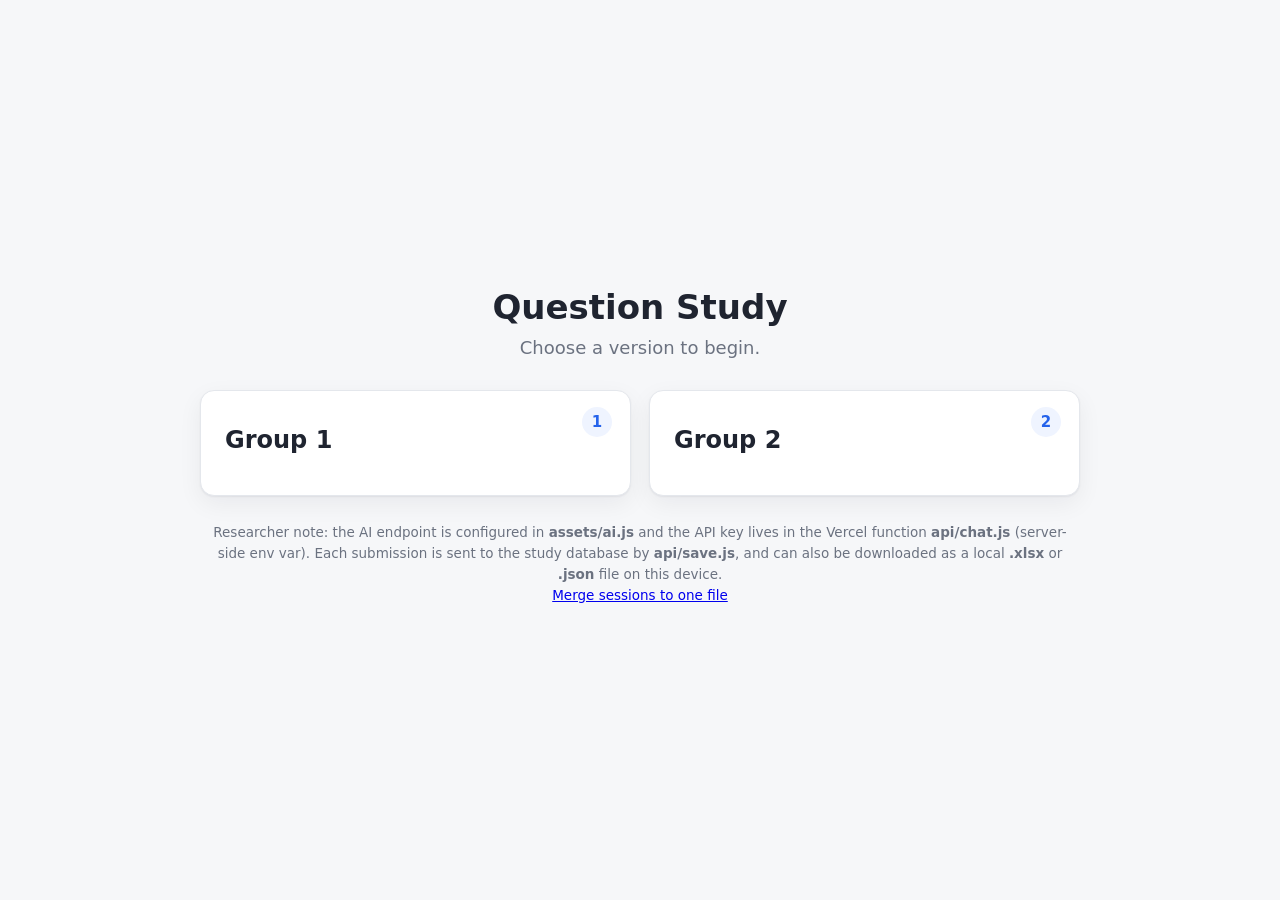
<file: index.html>
<!DOCTYPE html>
<html lang="en">
<head>
<meta charset="utf-8">
<meta name="viewport" content="width=device-width, initial-scale=1">
<title>Question Study</title>
<link rel="stylesheet" href="assets/styles.css">
</head>
<body class="page-home">

<main class="home-wrap">
  <h1 class="home-title">Question Study</h1>
  <p class="home-sub">Choose a version to begin.</p>

  <div class="choice-grid">
    <a class="choice-card" href="noai.html">
      <span class="choice-tag">1</span>
      <h2>Group 1</h2>
      <p></p>
    </a>

    <a class="choice-card" href="withai.html">
      <span class="choice-tag">2</span>
      <h2>Group 2</h2>
      <p></p>
    </a>
  </div>

  <p class="home-note">
    Researcher note: the AI endpoint is configured in <b>assets/ai.js</b> and the API key lives in the
    Vercel function <b>api/chat.js</b> (server-side env var). Each submission is sent to the study
    database by <b>api/save.js</b>, and can also be downloaded as a local <b>.xlsx</b> or <b>.json</b>
    file on this device. <br><a href="tools/merge-sessions.html">Merge sessions to one file</a>
  </p>
</main>

</body>
</html>
</file>
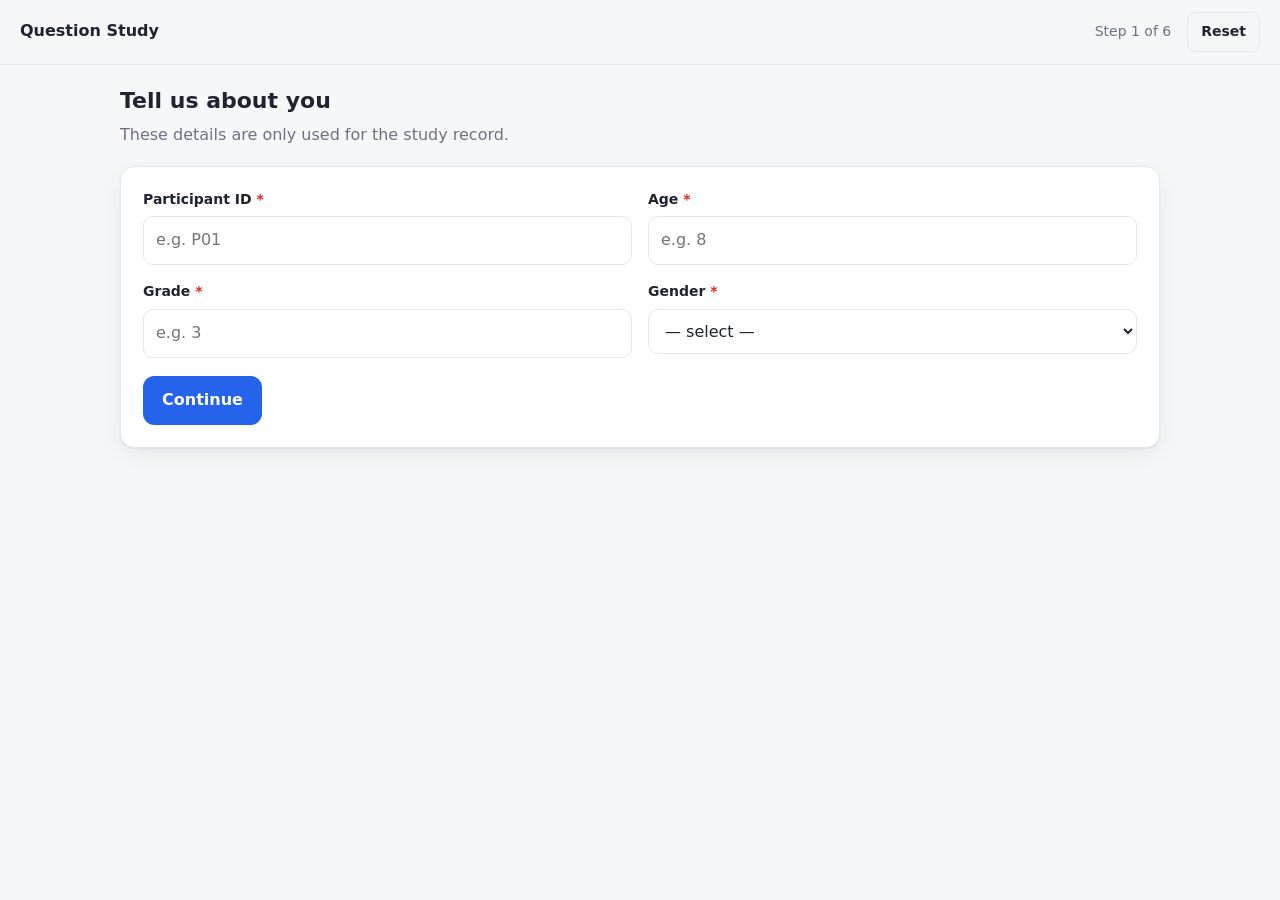
<file: noai.html>
<!DOCTYPE html>
<html lang="en">
<head>
<meta charset="utf-8">
<meta name="viewport" content="width=device-width, initial-scale=1">
<title>WOAI - Question Study</title>
<link rel="stylesheet" href="assets/styles.css">
</head>
<body class="page-study page-noai">

<header class="topbar">
  <a class="brand" href="#">Question Study</a>
  <span class="spacer"></span>
  <span class="counter" id="counter"></span>
  <span class="progress" id="progress">Step 1 of 6</span>
  <button type="button" class="btn btn-ghost btn-sm" id="btn-reset" title="Researcher: clear all entries">Reset</button>
</header>

<main class="wrap">

  <section class="step is-active" data-step="demographics">
    <h2 class="step-title">Tell us about you</h2>
    <p class="step-hint">These details are only used for the study record.</p>
    <div class="card">
      <div id="demographics"></div>
      <div style="margin-top:18px">
        <button type="button" class="btn btn-primary" id="btn-next">Continue</button>
      </div>
    </div>
  </section>

  <section class="step" data-step="survey">
    <h2 class="step-title">A few questions about you</h2>
    <p class="step-hint">There are no right or wrong answers — just pick what fits you best.</p>
    <div class="card">
      <div id="survey"></div>
      <div style="margin-top:18px; display:flex; gap:12px; flex-wrap:wrap">
        <button type="button" class="btn btn-ghost" id="btn-survey-back">← Back</button>
        <button type="button" class="btn btn-primary" id="btn-survey-next">Continue</button>
      </div>
    </div>
  </section>

  <section class="step" data-step="questions">
    <div class="game-intro">
      <h2 class="game-title">Our game Part 1</h2>
      <p>In this game, you’ll answer some questions. Some are easy and some are very tricky, even for grown-ups!</p>
      <p>Here’s how points work:</p>
      <ul class="game-rules">
        <li>✅ +1 point if your answer is right</li>
        <li>➖ 0 points (your score stays the same) if you don’t know the answer, please write “I don’t know”</li>
        <li>❌ −1 point if your answer is wrong</li>
      </ul>
      <p></p>
      <p class="game-start">Let’s begin!</p>
    </div>
    <div id="questions"></div>
    <div style="margin:16px 0 6px; display:flex; gap:12px; align-items:center; flex-wrap:wrap">
      <button type="button" class="btn btn-primary" id="btn-questions-next">Continue</button>
      <button type="button" class="btn btn-ghost btn-sm" id="btn-back">← Back</button>
    </div>
  </section>

  <section class="step" data-step="posttask">
    <h2 class="step-title">Well done, you’ve finished Part 1!</h2>
    <p class="step-hint">A few questions about Part 1. There are no right or wrong answers.</p>
    <div class="card">
      <div id="posttask"></div>
      <div style="margin-top:18px; display:flex; gap:12px; flex-wrap:wrap">
        <button type="button" class="btn btn-ghost" id="btn-posttask-back">← Back</button>
        <button type="button" class="btn btn-primary" id="btn-posttask-next">Continue</button>
      </div>
    </div>
  </section>

  <section class="step" data-step="part2">
    <div class="game-intro">
      <h2 class="game-title">Our game Part 2</h2>
      <p>In this game, you’ll answer some questions. Some are easy and some are very tricky, even for grown-ups!</p>
      <p>Here’s how points work:</p>
      <ul class="game-rules">
        <li>✅ +1 point if your answer is right</li>
        <li>➖ 0 points (your score stays the same) if you don’t know the answer, please write “I don’t know”</li>
        <li>❌ −1 point if your answer is wrong</li>
      </ul>
      <p>Now it’s time for Part 2.</p>
    </div>
    <div id="part2"></div>
    <div style="margin:16px 0 6px; display:flex; gap:12px; align-items:center; flex-wrap:wrap">
      <button type="button" class="btn btn-primary" id="btn-part2-next">Continue</button>
      <button type="button" class="btn btn-ghost btn-sm" id="btn-part2-back">← Back</button>
    </div>
  </section>

  <section class="step" data-step="posttask2">
    <h2 class="step-title">Well done! Let’s see how you felt!</h2>
    <p class="step-hint">A few last questions about the game. There are no right or wrong answers.</p>
    <div class="card">
      <div id="posttask2"></div>
      <div style="margin-top:18px; display:flex; gap:12px; flex-wrap:wrap">
        <button type="button" class="btn btn-ghost" id="btn-posttask2-back">← Back</button>
        <button type="button" class="btn btn-primary" id="btn-submit">Finish &amp; submit</button>
      </div>
    </div>
  </section>

</main>

<script src="https://cdn.sheetjs.com/xlsx-0.20.3/package/dist/xlsx.full.min.js"></script>
<script src="assets/app.js"></script>
<script src="assets/noai.js"></script>
</body>
</html>
</file>
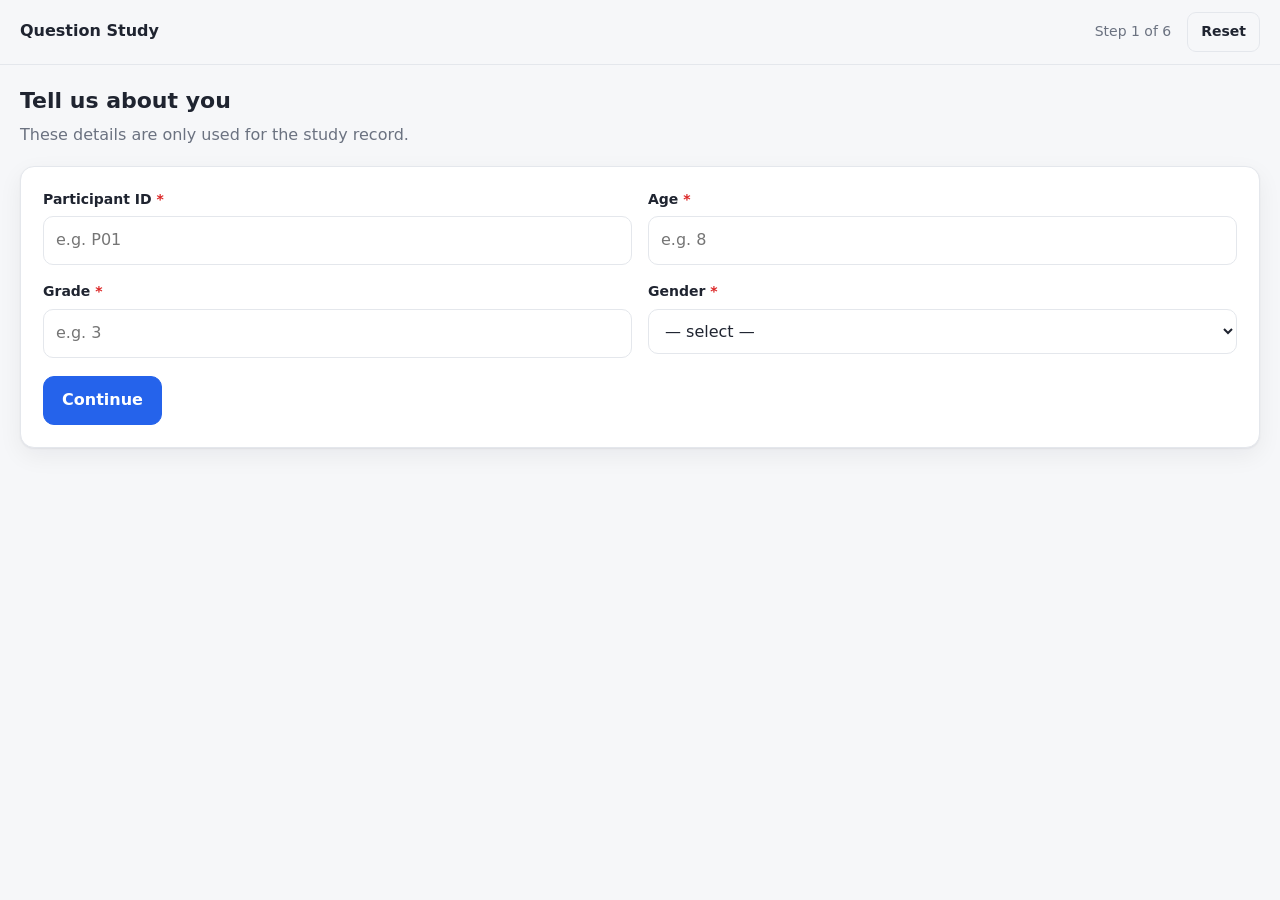
<file: withai.html>
<!DOCTYPE html>
<html lang="en">
<head>
<meta charset="utf-8">
<meta name="viewport" content="width=device-width, initial-scale=1">
<title>WAI - Question Study</title>
<link rel="stylesheet" href="assets/styles.css">
</head>
<body class="page-study">

<header class="topbar">
  <a class="brand" href="#">Question Study</a>
  <span class="spacer"></span>
  <span class="progress" id="progress">Step 1 of 6</span>
  <button type="button" class="btn btn-ghost btn-sm" id="btn-reset" title="Researcher: clear all entries">Reset</button>
</header>

<main class="wrap wrap-wide">

  <section class="step is-active" data-step="demographics">
    <h2 class="step-title">Tell us about you</h2>
    <p class="step-hint">These details are only used for the study record.</p>
    <div class="card">
      <div id="demographics"></div>
      <div style="margin-top:18px">
        <button type="button" class="btn btn-primary" id="btn-next">Continue</button>
      </div>
    </div>
  </section>

  <section class="step" data-step="survey">
    <h2 class="step-title">A few questions about you</h2>
    <p class="step-hint">There are no right or wrong answers — just pick what fits you best.</p>
    <div class="card">
      <div id="survey"></div>
      <div style="margin-top:18px; display:flex; gap:12px; flex-wrap:wrap">
        <button type="button" class="btn btn-ghost" id="btn-survey-back">← Back</button>
        <button type="button" class="btn btn-primary" id="btn-survey-next">Continue</button>
      </div>
    </div>
  </section>

  <section class="step" data-step="questions">

    <div class="game-intro">
      <h2 class="game-title">Our game</h2>
      <p>In this game, you’ll answer some questions. Some are easy and some are very tricky, even for grown-ups!</p>
      <p>On each question, you can ask an AI helper for its answer by pressing the “Ask AI” button. It’s up to you whether you want to ask.</p>
      <p>Here’s how points work:</p>
      <ul class="game-rules">
        <li>✅ +1 point if your answer is right</li>
        <li>➖ 0 points (your score stays the same) if you don’t know the answer, please write “I don’t know”</li>
        <li>❌ −1 point if your answer is wrong</li>
      </ul>
      <p></p>
      <p class="game-start">Let’s begin!</p>
    </div>

    <div class="study-grid">

      <div class="study-col study-col-questions">
        <div id="questions"></div>
        <div style="margin:16px 0 6px; display:flex; gap:12px; align-items:center; flex-wrap:wrap">
          <button type="button" class="btn btn-primary" id="btn-questions-next">Continue</button>
          <button type="button" class="btn btn-ghost btn-sm" id="btn-back">← Back</button>
        </div>
      </div>

      <div class="study-col study-col-chat">
        <div class="chat-card">
          <div class="chat-head">
            <div>
              <div class="title">AI Helper</div>
              <div class="status" id="chat-status">Not connected</div>
            </div>
          </div>

          <div class="chat-log" id="chat-log"></div>

          <div class="chat-input-row">
            <textarea id="chat-text" rows="1" placeholder="Ask the AI helper…"></textarea>
            <button type="button" class="btn btn-primary" id="btn-send">Send</button>
          </div>
        </div>
      </div>

    </div>
  </section>

  <section class="step" data-step="posttask">
    <h2 class="step-title">Well done, you’ve finished Part 1!</h2>
    <p class="step-hint">A few questions about Part 1. There are no right or wrong answers.</p>
    <div class="card">
      <div id="posttask"></div>
      <div style="margin-top:18px; display:flex; gap:12px; flex-wrap:wrap">
        <button type="button" class="btn btn-ghost" id="btn-posttask-back">← Back</button>
        <button type="button" class="btn btn-primary" id="btn-posttask-next">Continue</button>
      </div>
    </div>
  </section>

  <section class="step" data-step="part2">

    <div class="game-intro">
      <h2 class="game-title">Our game Part 2</h2>
      <p>In this game, you’ll answer some questions. Some are easy and some are very tricky, even for grown-ups!</p>
      <p>Here’s how points work:</p>
      <ul class="game-rules">
        <li>✅ +1 point if your answer is right</li>
        <li>➖ 0 points (your score stays the same) if you don’t know the answer, please write “I don’t know”</li>
        <li>❌ −1 point if your answer is wrong</li>
      </ul>
      <p>Now it’s time for Part 2.</p>
    </div>

    <div class="study-grid">

      <div class="study-col study-col-questions">
        <div id="part2"></div>
        <div style="margin:16px 0 6px; display:flex; gap:12px; align-items:center; flex-wrap:wrap">
          <button type="button" class="btn btn-primary" id="btn-part2-next">Continue</button>
          <button type="button" class="btn btn-ghost btn-sm" id="btn-part2-back">← Back</button>
        </div>
      </div>

      <!-- The chat panel is moved into whichever question step is showing. -->
      <div class="study-col study-col-chat"></div>

    </div>
  </section>

  <section class="step" data-step="posttask2">
    <h2 class="step-title">Well done! Let’s see how you felt!</h2>
    <p class="step-hint">A few last questions about the game. There are no right or wrong answers.</p>
    <div class="card">
      <div id="posttask2"></div>
      <div style="margin-top:18px; display:flex; gap:12px; flex-wrap:wrap">
        <button type="button" class="btn btn-ghost" id="btn-posttask2-back">← Back</button>
        <button type="button" class="btn btn-primary" id="btn-submit">Finish &amp; submit</button>
      </div>
    </div>
  </section>

</main>

<script src="https://cdn.sheetjs.com/xlsx-0.20.3/package/dist/xlsx.full.min.js"></script>
<script src="assets/app.js"></script>
<script src="assets/ai.js"></script>
</body>
</html>
</file>
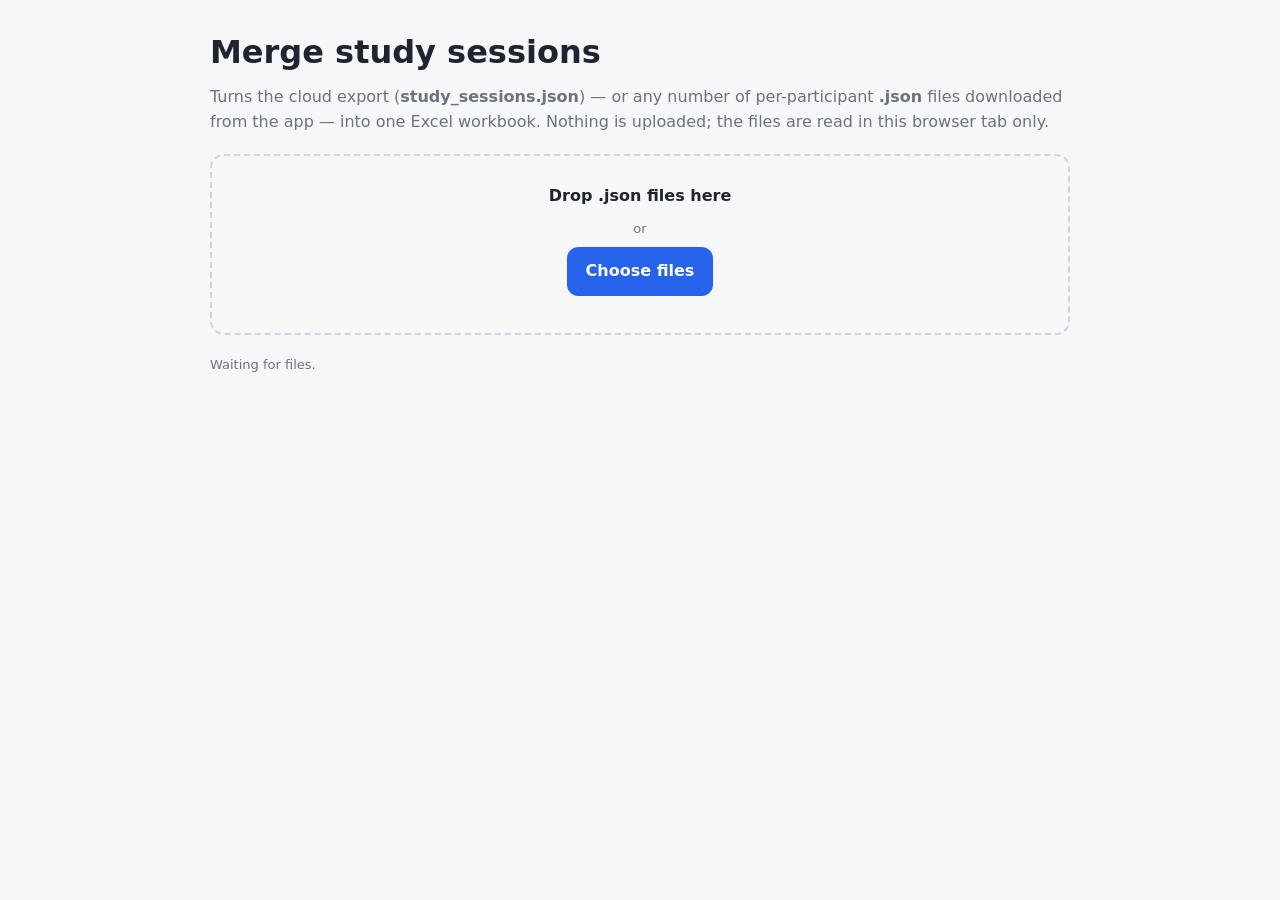
<file: tools/merge-sessions.html>
<!DOCTYPE html>
<html lang="en">
<head>
<meta charset="utf-8">
<meta name="viewport" content="width=device-width, initial-scale=1">
<title>Merge study sessions</title>
<link rel="stylesheet" href="../assets/styles.css">
<style>
  .tool-wrap { max-width: 900px; margin: 0 auto; padding: 32px 20px 60px; }
  .drop { border: 2px dashed #cbd5e1; border-radius: 14px; padding: 28px 20px; text-align: center; margin: 20px 0; }
  .drop.is-over { border-color: var(--accent); background: #eff6ff; }
  .panel { border: 1px solid var(--line); border-radius: 14px; padding: 16px 18px; margin: 20px 0; background: var(--card); box-shadow: var(--shadow); }
  .panel h2 { font-size: 15px; }
  .panel-row { display: flex; align-items: center; gap: 10px; flex-wrap: wrap; margin-top: 10px; }
  .panel-row select { padding: 7px 10px; border: 1px solid var(--line); border-radius: 8px; font: inherit; max-width: 340px; }
  #log { white-space: pre-wrap; }
</style>
</head>
<body>

<main class="tool-wrap">
  <h1>Merge study sessions</h1>
  <p class="muted">
    Turns the cloud export (<b>study_sessions.json</b>) — or any number of per-participant
    <b>.json</b> files downloaded from the app — into one Excel workbook. Nothing is uploaded;
    the files are read in this browser tab only.
  </p>

  <div class="drop" id="drop">
    <p><b>Drop .json files here</b></p>
    <p class="muted tiny">or</p>
    <p><label class="btn btn-primary">Choose files
      <input type="file" id="file" accept=".json,application/json" multiple hidden></label></p>
  </div>

  <p id="log" class="tiny muted">Waiting for files.</p>

  <section id="panel" class="panel" hidden>
    <h2>Download options</h2>

    <div class="panel-row">
      <button id="btn-all" class="btn btn-primary">Option 1 — one combined workbook</button>
      <span class="tiny muted">study_all_sessions.xlsx, all participants</span>
    </div>

    <div class="panel-row">
      <label class="tiny muted" for="pid">Option 2 — one participant</label>
      <select id="pid"></select>
      <button id="btn-one" class="btn">Download this one</button>
    </div>

    <div class="panel-row">
      <button id="btn-zip" class="btn">Option 3 — one workbook per participant (.zip)</button>
      <span class="tiny muted">one .xlsx per participant, all bundled</span>
    </div>

    <div class="panel-row">
      <button id="btn-zip-folders" class="btn">Option 4 — one workbook per participant, grouped by condition (.zip)</button>
      <span class="tiny muted">the same files, sorted into with-ai/ and without-ai/ folders</span>
    </div>

    <div class="panel-row">
      <button id="btn-zip-chinese" class="btn">Option 5 — participants who used Chinese, grouped by condition (.zip)</button>
      <span class="tiny muted">Option 4 again, but only records with Chinese in the child's input</span>
    </div>

    <div class="panel-row">
      <button id="btn-zip-grade" class="btn">Option 6 — one workbook per participant, grouped by grade + condition (.zip)</button>
      <span class="tiny muted">every record, in grade3-withai / grade3-withoutai folders; "-translated" if the child wrote in another language</span>
    </div>
  </section>
</main>

<script src="https://cdn.sheetjs.com/xlsx-0.20.3/package/dist/xlsx.full.min.js"></script>
<!-- Sibling of the study pages, so survey question text comes from the app itself. -->
<script src="../assets/app.js"></script>
<script>
(function () {
  'use strict';

  var logEl = document.getElementById('log');
  var drop = document.getElementById('drop');
  var fileInput = document.getElementById('file');
  var panel = document.getElementById('panel');
  var pidSelect = document.getElementById('pid');
  var btnAll = document.getElementById('btn-all');
  var btnOne = document.getElementById('btn-one');
  var btnZip = document.getElementById('btn-zip');
  var btnZipFolders = document.getElementById('btn-zip-folders');
  var btnZipChinese = document.getElementById('btn-zip-chinese');
  var btnZipGrade = document.getElementById('btn-zip-grade');
  var messages = [];

  function log(text) {
    messages.push(text);
    logEl.textContent = messages.join('\n');
  }

  /* ---------- reading ---------- */

  var sessions = [];
  var unique = [];
  var fileNames = [];
  var idCounts = {};

  function addFile(name, data) {
    var list = Array.isArray(data) ? data : [data];
    var added = 0;

    list.forEach(function (s) {
      if (!s || typeof s !== 'object' || !s.mode || !Array.isArray(s.answers)) {
        log('Skipped a record in ' + name + ' that is not a session.');
        return;
      }
      sessions.push(s);
      added += 1;
    });

    log('Loaded ' + added + ' session(s) from ' + name + '.');
  }

  function readFiles(fileList) {
    var files = Array.prototype.slice.call(fileList);
    if (!files.length) return;

    var pending = files.length;

    files.forEach(function (file) {
      var reader = new FileReader();
      reader.onload = function () {
        try {
          addFile(file.name, JSON.parse(reader.result));
        } catch (e) {
          log('Could not read ' + file.name + ': ' + e.message);
        }
        pending -= 1;
        if (pending === 0) finish();
      };
      reader.readAsText(file);
    });
  }

  /* Two records are the same sitting when the code, the start time and the condition all match.
     Re-dropping an export therefore still collapses to one copy, while two children who were
     given the same code — who started at different moments — are both kept. */
  function recordKey(s) {
    return (s.participant_id || s.name || 'no id') + '|' +
      (s.started_at || s.submitted_at || '') + '|' + (s.mode || '');
  }

  /* Everything the child typed: their answers, the post-task boxes (including "Why?"), the survey's
     free-text items, and their own messages to the AI. The app's own strings — question text, the
     AI's replies — are English, so nothing it wrote can cause a false match. */
  function childText(s) {
    var parts = [];

    (s.answers || []).forEach(function (a) { parts.push(String(a.answer == null ? '' : a.answer)); });
    [s.posttask, s.posttask2, s.survey].forEach(function (block) {
      if (!block) return;
      Object.keys(block).forEach(function (k) {
        if (typeof block[k] === 'string') parts.push(block[k]);
      });
    });
    (s.chat || []).forEach(function (m) {
      if (m && m.role === 'user') parts.push(String(m.content == null ? '' : m.content));
    });

    return parts.join(' \u0000 ');
  }

  /* Han ideographs, including the extension A block. */
  var CHINESE = /[\u3400-\u4DBF\u4E00-\u9FFF\uF900-\uFAFF]/;

  function hasChinese(s) {
    return CHINESE.test(childText(s));
  }

  /* True when the child wrote in any language but English — Chinese, Cyrillic, Greek, or accented
     Latin (café, sí) all leave a letter that is not A-Z/a-z. Digits and punctuation are stripped
     first, so a phone's curly apostrophe or an em dash cannot mark an English record. */
  function isTranslated(s) {
    return /\p{L}/u.test(childText(s).replace(/[A-Za-z]/g, ''));
  }

  function finish() {
    if (!sessions.length) {
      log('No sessions found.');
      return;
    }
    if (!window.XLSX) {
      log('Could not load the Excel library — this page needs an internet connection.');
      return;
    }

    var byKey = {};
    var duplicates = 0;

    sessions.forEach(function (s) {
      var key = recordKey(s);
      if (byKey[key]) duplicates += 1;
      byKey[key] = s;
    });

    unique = Object.keys(byKey).map(function (k) { return byKey[k]; });
    unique.sort(function (a, b) {
      return String(a.submitted_at).localeCompare(String(b.submitted_at));
    });

    if (duplicates) log('Replaced ' + duplicates + ' record(s) that appeared twice with the newest copy.');

    /* Two children can share a code, so a repeated id gets the submission time in its filename
       and its dropdown label — otherwise the two downloads would overwrite each other. */
    idCounts = {};
    unique.forEach(function (s) {
      var id = String(s.participant_id || '');
      idCounts[id] = (idCounts[id] || 0) + 1;
    });
    fileNames = unique.map(function (s, i) {
      return fileNameFor(s, i, repeatedId(s));
    });

    var withAI = unique.filter(function (s) { return s.mode === 'ai'; }).length;
    log('Merged ' + unique.length + ' session(s): ' + withAI + ' with AI, ' +
      (unique.length - withAI) + ' without AI.');
    log('Ready — pick an option below.');

    fillParticipants();
    panel.hidden = false;
  }

  /* The participant code. Older exports may still carry a `name`, which is used if present. */
  function labelFor(s) {
    return (s.name || s.participant_id || 'no id') + '  —  ' + (s.mode || '?');
  }

  var MONTHS = ['Jan', 'Feb', 'Mar', 'Apr', 'May', 'Jun', 'Jul', 'Aug', 'Sep', 'Oct', 'Nov', 'Dec'];

  function pad(n) {
    return (n < 10 ? '0' : '') + n;
  }

  function stamp(iso) {
    var d = new Date(iso);
    if (isNaN(d)) return String(iso || 'unknown');
    return pad(d.getDate()) + ' ' + MONTHS[d.getMonth()] + ' ' + pad(d.getHours()) + ':' + pad(d.getMinutes());
  }

  /* Every option carries its submission time: two children can be handed the same code, and
     "tt — ai · 13:40" against "tt — ai · 14:00" is what tells them apart. */
  function fillParticipants() {
    pidSelect.innerHTML = '';
    unique.forEach(function (s, i) {
      var opt = document.createElement('option');
      opt.value = String(i);
      opt.textContent = labelFor(s) + '  ·  ' + stamp(s.submitted_at);
      pidSelect.appendChild(opt);
    });
  }

  /* Files stay keyed by the participant code. A repeated code also carries the submission time,
     so two per-participant downloads cannot overwrite each other. Option 6 slips "-translated"
     in after the code when the child wrote in a language other than English. */
  function fileNameFor(s, i, repeated, translated) {
    var id = String(s.participant_id || ('participant-' + (i + 1))).replace(/[^A-Za-z0-9._-]/g, '_');
    if (translated) id += '-translated';
    if (repeated) {
      var d = new Date(s.submitted_at);
      id += '_' + (isNaN(d) ? 'unknown' : d.getFullYear() + pad(d.getMonth() + 1) +
        pad(d.getDate()) + '-' + pad(d.getHours()) + pad(d.getMinutes()));
    }
    return id + '.xlsx';
  }

  function repeatedId(s) {
    return (idCounts[String(s.participant_id || '')] || 0) > 1;
  }

  /* Folders read "grade3-withai" — one per grade and condition, so grade 3's two arms, grade 4's two
     arms and so on never mix. The grade is free text from the demographics form, so a character a
     filesystem dislikes is replaced rather than dropped. */
  function gradeFolder(s) {
    var grade = String((s.demographics && s.demographics.grade) || '').trim() || 'Unknown';
    grade = grade.replace(/[\\/:*?"<>|\u0000-\u001f]/g, '_');
    return 'grade' + grade + '-' + (s.mode === 'ai' ? 'withai' : 'withoutai');
  }

  /* ---------- workbook ---------- */

  var ANSWER_HEADER = ['participant_id', 'mode', 'submitted_at', 'Trial', 'Item', 'Level', 'Question',
    'Child answer', 'Confidence', 'Status', 'Correct answer'];

  function cell(v) {
    if (v === undefined || v === null) return '';
    if (Array.isArray(v)) return v.join(', ');
    return v;
  }

  function keysOf(list, pick) {
    var keys = [];
    list.forEach(function (s) {
      var obj = pick(s) || {};
      Object.keys(obj).forEach(function (k) {
        if (keys.indexOf(k) === -1) keys.push(k);
      });
    });
    return keys;
  }

  function durationMinutes(s) {
    var a = Date.parse(s.started_at);
    var b = Date.parse(s.submitted_at);
    if (isNaN(a) || isNaN(b)) return '';
    return Math.round(((b - a) / 60000) * 10) / 10;
  }

  /* One row per participant — the sheet to use for descriptive stats and regressions. */
  function participantRows(list) {
    var demo = keysOf(list, function (s) { return s.demographics; }).filter(function (k) {
      return k !== 'participant_id';   /* already the first column */
    });
    var survey = keysOf(list, function (s) { return s.survey; });
    var post = keysOf(list, function (s) { return s.posttask; });
    /* The second post-task reuses the same item ids, so its columns are suffixed. */
    var post2 = keysOf(list, function (s) { return s.posttask2; }).map(function (k) { return k + '_2'; });

    var header = ['participant_id', 'mode', 'started_at', 'submitted_at', 'duration_min']
      .concat(demo)
      .concat(['answered', 'total_questions', 'chat_messages'])
      .concat(survey)
      .concat(post)
      .concat(post2);

    var rows = [header];

    list.forEach(function (s) {
      var d = s.demographics || {};
      var summary = s.summary || {};

      var row = [
        s.participant_id || '', s.mode || '', s.started_at || '', s.submitted_at || '', durationMinutes(s)
      ];

      demo.forEach(function (k) { row.push(cell(d[k])); });

      row.push(cell(summary.answered));
      row.push(cell(summary.total_questions));
      row.push((s.chat || []).length);

      survey.forEach(function (k) { row.push(cell(s.survey ? s.survey[k] : '')); });
      post.forEach(function (k) { row.push(cell(s.posttask ? s.posttask[k] : '')); });
      post2.forEach(function (k) {
        row.push(cell(s.posttask2 ? s.posttask2[k.replace(/_2$/, '')] : ''));
      });

      rows.push(row);
    });

    return rows;
  }

  /* One row per question per participant — the sheet to use for item-level analysis. */
  function answerRows(list) {
    var rows = [ANSWER_HEADER];

    list.forEach(function (s) {
      (s.answers || []).forEach(function (a) {
        rows.push([
          s.participant_id || '', s.mode || '', s.submitted_at || '',
          cell(a.trial), cell(a.id), cell(a.level), cell(a.question), cell(a.answer),
          cell(a.confidence),
          a.answered ? 'answered' : 'blank',
          cell(a.correct_answer)
        ]);
      });
    });

    return rows;
  }

  function chatRows(list) {
    var rows = [['participant_id', 'mode', 'submitted_at', '#', 'Role', 'Message', 'Time']];

    list.forEach(function (s) {
      (s.chat || []).forEach(function (m, i) {
        rows.push([s.participant_id || '', s.mode || '', s.submitted_at || '',
          i + 1, cell(m.role), cell(m.content), cell(m.time)]);
      });
    });

    return rows;
  }

  /* Mirrors the app's own "Session" sheet — a field/value block per participant,
     stacked so one merged file stays readable. */
  function sessionRows(list) {
    var rows = [['participant_id', 'mode', 'submitted_at', 'Field', 'Value']];

    list.forEach(function (s) {
      var d = s.demographics || {};
      var head = [s.participant_id || '', s.mode || '', s.submitted_at || ''];

      Object.keys(d).forEach(function (k) { rows.push(head.concat([k, cell(d[k])])); });
      rows.push(head.concat(['mode', s.mode || '']));
      rows.push(head.concat(['started_at', s.started_at || '']));
      rows.push(head.concat(['submitted_at', s.submitted_at || '']));
      rows.push(head.concat(['api_model', s.model || '']));
    });

    return rows;
  }

  /* Survey question text and labels come from app.js, so nothing is duplicated here. */
  function surveyRows(list) {
    var rows = [['participant_id', 'mode', 'submitted_at', 'Section', 'No.', 'Question', 'Answer', 'Score']];

    list.forEach(function (s) {
      window.App.surveyRows(s).forEach(function (r) {
        rows.push([s.participant_id || '', s.mode || '', s.submitted_at || ''].concat(r));
      });
    });

    return rows;
  }

  function addSheet(wb, rows, name, widths) {
    var ws = XLSX.utils.aoa_to_sheet(rows);
    ws['!cols'] = widths.map(function (w) { return { wch: w }; });
    XLSX.utils.book_append_sheet(wb, ws, name);
  }

  function buildWorkbook(list) {
    var wb = XLSX.utils.book_new();

    addSheet(wb, participantRows(list), 'Participants',
      [22, 8, 22, 22, 12, 8, 8, 12, 12, 11, 8, 13]);

    addSheet(wb, sessionRows(list), 'Session', [22, 8, 22, 18, 46]);

    addSheet(wb, answerRows(list), 'Answers',
      [22, 8, 22, 6, 6, 10, 58, 24, 11, 10, 14]);

    if (window.App && typeof window.App.surveyRows === 'function') {
      addSheet(wb, surveyRows(list), 'Survey', [22, 8, 22, 12, 5, 62, 24, 7]);
    } else {
      log('assets/app.js did not load, so the Survey sheet was skipped.');
    }

    var chat = chatRows(list);
    if (chat.length > 1) {
      addSheet(wb, chat, 'Chat', [22, 8, 22, 5, 11, 80, 12]);
    }

    return wb;
  }

  /* ---------- zip (stored, no compression — no library needed) ---------- */

  var CRC_TABLE = (function () {
    var table = [];
    for (var n = 0; n < 256; n++) {
      var c = n;
      for (var k = 0; k < 8; k++) c = (c & 1) ? (0xedb88320 ^ (c >>> 1)) : (c >>> 1);
      table[n] = c >>> 0;
    }
    return table;
  })();

  function crc32(bytes) {
    var c = 0xffffffff;
    for (var i = 0; i < bytes.length; i++) c = CRC_TABLE[(c ^ bytes[i]) & 0xff] ^ (c >>> 8);
    return (c ^ 0xffffffff) >>> 0;
  }

  function dosStamp(d) {
    return {
      time: ((d.getHours() << 11) | (d.getMinutes() << 5) | (d.getSeconds() >> 1)) & 0xffff,
      date: (((d.getFullYear() - 1980) << 9) | ((d.getMonth() + 1) << 5) | d.getDate()) & 0xffff
    };
  }

  function makeZip(files) {
    var encoder = new TextEncoder();
    var stamp = dosStamp(new Date());
    var body = [];
    var central = [];
    var offset = 0;

    files.forEach(function (f) {
      var nameBytes = encoder.encode(f.name);
      var data = f.data;
      var crc = crc32(data);

      var local = new Uint8Array(30 + nameBytes.length);
      var lv = new DataView(local.buffer);
      lv.setUint32(0, 0x04034b50, true);
      lv.setUint16(4, 20, true);
      lv.setUint16(6, 0x0800, true);   /* UTF-8 names */
      lv.setUint16(8, 0, true);        /* stored */
      lv.setUint16(10, stamp.time, true);
      lv.setUint16(12, stamp.date, true);
      lv.setUint32(14, crc, true);
      lv.setUint32(18, data.length, true);
      lv.setUint32(22, data.length, true);
      lv.setUint16(26, nameBytes.length, true);
      lv.setUint16(28, 0, true);
      local.set(nameBytes, 30);

      body.push(local, data);

      var entry = new Uint8Array(46 + nameBytes.length);
      var cv = new DataView(entry.buffer);
      cv.setUint32(0, 0x02014b50, true);
      cv.setUint16(4, 20, true);
      cv.setUint16(6, 20, true);
      cv.setUint16(8, 0x0800, true);
      cv.setUint16(10, 0, true);
      cv.setUint16(12, stamp.time, true);
      cv.setUint16(14, stamp.date, true);
      cv.setUint32(16, crc, true);
      cv.setUint32(20, data.length, true);
      cv.setUint32(24, data.length, true);
      cv.setUint16(28, nameBytes.length, true);
      cv.setUint32(42, offset, true);
      entry.set(nameBytes, 46);
      central.push(entry);

      offset += local.length + data.length;
    });

    var centralSize = central.reduce(function (n, c) { return n + c.length; }, 0);

    var end = new Uint8Array(22);
    var ev = new DataView(end.buffer);
    ev.setUint32(0, 0x06054b50, true);
    ev.setUint16(8, files.length, true);
    ev.setUint16(10, files.length, true);
    ev.setUint32(12, centralSize, true);
    ev.setUint32(16, offset, true);

    return new Blob(body.concat(central, [end]), { type: 'application/zip' });
  }

  function saveBlob(blob, filename) {
    var url = URL.createObjectURL(blob);
    var a = document.createElement('a');
    a.href = url;
    a.download = filename;
    document.body.appendChild(a);
    a.click();
    document.body.removeChild(a);
    setTimeout(function () { URL.revokeObjectURL(url); }, 1500);
  }

  /* ---------- the six download options ---------- */

  /* One workbook per participant, each entry filed under the folder for its condition. `pairs`
     holds { s, i } because a filtered subset — Option 5 — still needs the filename that was built
     for that participant in the full list. */
  function conditionZipFiles(pairs) {
    return pairs.map(function (pair) {
      var folder = pair.s.mode === 'ai' ? 'with-ai/' : 'without-ai/';
      var bytes = new Uint8Array(XLSX.write(buildWorkbook([pair.s]), { bookType: 'xlsx', type: 'array' }));
      return { name: folder + (fileNames[pair.i] || fileNameFor(pair.s, pair.i, false)), data: bytes };
    });
  }

  btnAll.addEventListener('click', function () {
    XLSX.writeFile(buildWorkbook(unique), 'study_all_sessions.xlsx');
    log('Option 1: wrote study_all_sessions.xlsx (' + unique.length + ' participant(s)).');
  });

  btnOne.addEventListener('click', function () {
    var i = Number(pidSelect.value);
    var s = unique[i];
    if (!s) return;
    var name = fileNames[i] || fileNameFor(s, i, false);
    XLSX.writeFile(buildWorkbook([s]), name);
    log('Option 2: wrote ' + name + '.');
  });

  btnZip.addEventListener('click', function () {
    var files = unique.map(function (s, i) {
      var bytes = new Uint8Array(XLSX.write(buildWorkbook([s]), { bookType: 'xlsx', type: 'array' }));
      return { name: fileNames[i] || fileNameFor(s, i, false), data: bytes };
    });
    saveBlob(makeZip(files), 'study_sessions_by_participant.zip');
    log('Option 3: wrote study_sessions_by_participant.zip (' + files.length + ' workbook(s)).');
  });

  /* The same one-workbook-per-participant files as Option 3, but each entry carries the folder for
     its condition. A zip has no separate directory list here — the `with-ai/` or `without-ai/`
     prefix in the entry name is what makes the folder when it is unpacked. */
  btnZipFolders.addEventListener('click', function () {
    var files = conditionZipFiles(unique.map(function (s, i) { return { s: s, i: i }; }));
    saveBlob(makeZip(files), 'study_sessions_by_condition.zip');
    log('Option 4: wrote study_sessions_by_condition.zip (' + files.length +
      ' workbook(s) in with-ai/ and without-ai/).');
  });

  /* Option 4 again, restricted to participants who typed Chinese somewhere — an answer, a post-task
     box, a survey item, or a message to the AI. A record is kept whole: its workbook holds every
     answer that child gave, so the item numbering in `Trial` stays intact. */
  btnZipChinese.addEventListener('click', function () {
    var kept = [];
    var skipped = 0;

    unique.forEach(function (s, i) {
      if (hasChinese(s)) kept.push({ s: s, i: i });
      else skipped += 1;
    });

    if (!kept.length) {
      log('Option 5: no participant used Chinese, so nothing was written.');
      return;
    }

    var files = conditionZipFiles(kept);
    saveBlob(makeZip(files), 'study_sessions_chinese_by_condition.zip');
    log('Option 5: wrote study_sessions_chinese_by_condition.zip (' + files.length +
      ' workbook(s); skipped ' + skipped + ' participant(s) who used no Chinese).');
  });

  /* Every record, filed by the demographics grade and the condition, so one grade's two arms come
     out as two folders. A record whose child wrote in another language is marked "-translated" in
     its filename, which is what flags it for translation before the two arms are compared. */
  btnZipGrade.addEventListener('click', function () {
    var translated = unique.filter(isTranslated).length;

    var files = unique.map(function (s, i) {
      var bytes = new Uint8Array(XLSX.write(buildWorkbook([s]), { bookType: 'xlsx', type: 'array' }));
      return {
        name: gradeFolder(s) + '/' + fileNameFor(s, i, repeatedId(s), isTranslated(s)),
        data: bytes
      };
    });

    saveBlob(makeZip(files), 'study_sessions_by_grade.zip');
    log('Option 6: wrote study_sessions_by_grade.zip (' + files.length + ' workbook(s); ' +
      translated + ' marked -translated, ' + (files.length - translated) + ' in English).');
  });

  /* ---------- wiring ---------- */

  fileInput.addEventListener('change', function () { readFiles(fileInput.files); });

  ['dragenter', 'dragover'].forEach(function (type) {
    drop.addEventListener(type, function (e) {
      e.preventDefault();
      drop.classList.add('is-over');
    });
  });

  ['dragleave', 'drop'].forEach(function (type) {
    drop.addEventListener(type, function (e) {
      e.preventDefault();
      drop.classList.remove('is-over');
    });
  });

  drop.addEventListener('drop', function (e) {
    if (e.dataTransfer && e.dataTransfer.files) readFiles(e.dataTransfer.files);
  });
})();
</script>

</body>
</html>
</file>
<file: assets/styles.css>
/* ---------- base ---------- */
:root {
  --bg: #f6f7f9;
  --card: #ffffff;
  --text: #1f2430;
  --muted: #6b7280;
  --line: #e4e7ec;
  --accent: #2563eb;
  --accent-dark: #1d4ed8;
  --accent-soft: #eff4ff;
  --ok: #047857;
  --warn: #b45309;
  --radius: 14px;
  --shadow: 0 1px 2px rgba(16, 24, 40, .06), 0 8px 24px rgba(16, 24, 40, .06);
}

* { box-sizing: border-box; }

html, body { height: 100%; }

body {
  margin: 0;
  background: var(--bg);
  color: var(--text);
  font: 16px/1.55 system-ui, -apple-system, "Segoe UI", Roboto, "Helvetica Neue", Arial, sans-serif;
  -webkit-font-smoothing: antialiased;
}

h1, h2, h3 { margin: 0 0 .4em; line-height: 1.25; font-weight: 650; }
p { margin: 0 0 .6em; }
b { font-weight: 650; }
.muted { color: var(--muted); }
.tiny { font-size: 13px; }
.is-ok { color: var(--ok); }
.is-warn { color: var(--warn); }

/* ---------- home ---------- */
.page-home { display: flex; align-items: center; justify-content: center; padding: 32px 20px; }
.home-wrap { width: 100%; max-width: 880px; text-align: center; }
.home-title { font-size: 34px; margin-bottom: 6px; }
.home-sub { color: var(--muted); font-size: 18px; margin-bottom: 28px; }
.choice-grid { display: grid; grid-template-columns: 1fr 1fr; gap: 18px; }
.choice-card {
  position: relative;
  display: block;
  background: var(--card);
  border: 1px solid var(--line);
  border-radius: var(--radius);
  padding: 34px 24px;
  text-align: left;
  text-decoration: none;
  color: inherit;
  box-shadow: var(--shadow);
  transition: transform .12s ease, border-color .12s ease, box-shadow .12s ease;
}
.choice-card:hover { transform: translateY(-2px); border-color: var(--accent); box-shadow: 0 10px 30px rgba(37, 99, 235, .16); }
.choice-card h2 { font-size: 24px; margin-bottom: 6px; }
.choice-card p { color: var(--muted); margin: 0; }
.choice-tag {
  position: absolute; top: 16px; right: 18px;
  width: 30px; height: 30px; border-radius: 50%;
  background: var(--accent-soft); color: var(--accent);
  display: grid; place-items: center; font-size: 15px; font-weight: 650;
}
.home-note { margin-top: 26px; color: var(--muted); font-size: 13.5px; }

@media (max-width: 720px) {
  .choice-grid { grid-template-columns: 1fr; }
  .home-title { font-size: 27px; }
}

/* ---------- app shell ---------- */
.topbar {
  position: sticky; top: 0; z-index: 30;
  display: flex; align-items: center; gap: 16px;
  padding: 12px 20px;
  background: rgba(246, 247, 249, .92);
  backdrop-filter: blur(6px);
  border-bottom: 1px solid var(--line);
}
.topbar .brand { font-weight: 650; text-decoration: none; color: inherit; }
.topbar .spacer { flex: 1; }
.progress { font-size: 14px; color: var(--muted); }
.counter { font-size: 14px; color: var(--muted); }

.wrap { max-width: 1080px; margin: 0 auto; padding: 22px 20px 40px; }
.wrap-wide { max-width: 1320px; }

.card {
  background: var(--card);
  border: 1px solid var(--line);
  border-radius: var(--radius);
  padding: 22px;
  box-shadow: var(--shadow);
}

.step { display: none; }
.step.is-active { display: block; }

h2.step-title { font-size: 22px; }
.step-hint { color: var(--muted); margin-bottom: 18px; }

/* ---------- buttons ---------- */
.btn {
  display: inline-flex; align-items: center; justify-content: center; gap: 8px;
  padding: 11px 18px;
  font: inherit; font-weight: 600;
  color: var(--text);
  background: #fff;
  border: 1px solid var(--line);
  border-radius: 11px;
  cursor: pointer;
  transition: background .12s ease, border-color .12s ease, color .12s ease, opacity .12s ease;
}
.btn:hover { border-color: #c9cfda; background: #fbfbfd; }
.btn:disabled { opacity: .5; cursor: not-allowed; }
.btn-primary { background: var(--accent); border-color: var(--accent); color: #fff; }
.btn-primary:hover { background: var(--accent-dark); border-color: var(--accent-dark); }
.btn-ghost { background: transparent; }
.btn-sm { padding: 8px 13px; font-size: 14px; border-radius: 9px; }
/* Author styles set display on .btn, which would beat the hidden attribute. */
[hidden] { display: none !important; }

/* ---------- demographics ---------- */
.field-grid { display: grid; grid-template-columns: 1fr 1fr; gap: 16px; }
.field { display: flex; flex-direction: column; gap: 6px; }
.field.is-wide { grid-column: 1 / -1; }
.field label { font-size: 14px; font-weight: 600; }
.field .req { color: #dc2626; }
.field input, .field select, .field textarea {
  font: inherit; color: inherit;
  padding: 11px 12px;
  background: #fff;
  border: 1px solid var(--line);
  border-radius: 10px;
  outline: none;
  width: 100%;
}
.field input:focus, .field select:focus, .field textarea:focus { border-color: var(--accent); box-shadow: 0 0 0 3px var(--accent-soft); }
.field textarea { resize: vertical; min-height: 78px; }
.field.is-invalid input, .field.is-invalid select { border-color: #dc2626; background: #fff5f5; }

@media (max-width: 620px) { .field-grid { grid-template-columns: 1fr; } }

/* ---------- pre-task survey ---------- */
.survey { display: flex; flex-direction: column; gap: 20px; }
.survey-block-title { font-size: 15px; text-transform: uppercase; letter-spacing: .05em; color: var(--muted); }
.survey-item {
  display: flex; flex-direction: column; gap: 10px;
  padding: 10px 12px;
  border: 1px solid transparent;
  border-radius: 10px;
}
.survey-item.is-missing { background: #fffbf0; border-color: #f0b429; }
.survey-text { font-size: 16px; font-weight: 550; margin: 0; }
.survey-options { display: flex; flex-wrap: wrap; gap: 8px; }
.survey-opt {
  display: inline-flex; align-items: center; gap: 8px;
  padding: 9px 13px;
  font-size: 14.5px;
  background: #fff;
  border: 1px solid var(--line);
  border-radius: 10px;
  cursor: pointer;
  transition: border-color .12s ease, background .12s ease;
}
.survey-opt:hover { border-color: #c9cfda; background: #fbfbfd; }
.survey-opt input { margin: 0; accent-color: var(--accent); }
.survey-opt:has(input:checked) { border-color: var(--accent); background: var(--accent-soft); }
.survey-other-input, .survey-free-input {
  font: inherit; font-size: 14.5px; color: inherit;
  padding: 9px 12px;
  background: #fff;
  border: 1px solid var(--line);
  border-radius: 10px;
  outline: none;
  min-width: 180px;
}
.survey-other-input:focus, .survey-free-input:focus { border-color: var(--accent); box-shadow: 0 0 0 3px var(--accent-soft); }
.survey-other-input:disabled { background: #f2f4f7; color: var(--muted); }

/* ---------- game intro ---------- */
.game-intro {
  background: var(--card);
  border: 1px solid var(--line);
  border-radius: var(--radius);
  padding: 20px 22px;
  box-shadow: var(--shadow);
  margin-bottom: 20px;
}
.game-title { font-size: 24px; margin-bottom: 10px; }
.game-intro p { font-size: 16px; margin-bottom: 10px; }
.game-rules {
  list-style: none;
  margin: 4px 0 12px;
  padding: 0;
  display: flex; flex-direction: column; gap: 6px;
}
.game-rules li { font-size: 16px; }
.game-start { font-size: 18px; font-weight: 650; margin-top: 14px; }

/* ---------- questions ---------- */
.q-list { display: flex; flex-direction: column; gap: 14px; }
.q-card {
  display: flex; gap: 14px;
  background: var(--card);
  border: 1px solid var(--line);
  border-radius: var(--radius);
  padding: 16px 18px;
  box-shadow: var(--shadow);
}
.q-num {
  flex: 0 0 32px; height: 32px;
  border-radius: 50%;
  background: var(--accent-soft); color: var(--accent);
  display: grid; place-items: center;
  font-size: 14px; font-weight: 650;
}
.q-body { flex: 1; min-width: 0; }
.q-text { font-size: 16.5px; font-weight: 550; margin: 4px 0 12px; }
.q-controls { display: flex; gap: 10px; align-items: center; }
.q-input {
  flex: 1; min-width: 0;
  font: inherit; color: inherit;
  padding: 10px 12px;
  border: 1px solid var(--line);
  border-radius: 10px;
  outline: none;
}
.q-input:focus { border-color: var(--accent); box-shadow: 0 0 0 3px var(--accent-soft); }
.q-card.is-missing { border-color: #f0b429; }
.ask-ai-btn { white-space: nowrap; }

/* ---------- per-question confidence rating ---------- */
.q-conf { display: flex; align-items: center; gap: 12px; margin-top: 12px; }
.q-conf-label { font-size: 13.5px; color: var(--muted); white-space: nowrap; }
.q-conf-range { flex: 1; min-width: 0; accent-color: var(--accent); cursor: pointer; }
.q-conf-value {
  flex: 0 0 34px; text-align: right;
  font-size: 14px; font-weight: 650; color: var(--accent);
  font-variant-numeric: tabular-nums;
}

@media (max-width: 560px) {
  .q-controls { flex-direction: column; align-items: stretch; }
  .q-conf { flex-wrap: wrap; }
}

/* ---------- two column study layout ---------- */
.study-grid {
  display: grid;
  grid-template-columns: minmax(0, 1fr) 400px;
  gap: 20px;
  align-items: start;
}
.study-col { min-width: 0; }
.study-col-questions { max-height: calc(100vh - 140px); overflow: auto; padding-right: 4px; }
.study-col-chat { position: sticky; top: 72px; }
@media (max-width: 1020px) {
  .study-grid { grid-template-columns: 1fr; }
  .study-col-questions { max-height: none; overflow: visible; }
  .study-col-chat { position: static; }
}

/* ---------- chat ---------- */
.chat-card {
  display: flex; flex-direction: column;
  height: calc(100vh - 140px);
  background: var(--card);
  border: 1px solid var(--line);
  border-radius: var(--radius);
  box-shadow: var(--shadow);
  overflow: hidden;
}
@media (max-width: 1020px) { .chat-card { height: 620px; } }

/* Brief highlight when "Ask AI" sends the child to the chat panel. */
.chat-card.is-nudged {
  border-color: var(--accent);
  box-shadow: 0 0 0 3px var(--accent-soft), var(--shadow);
}

.chat-head {
  display: flex; align-items: center; gap: 10px;
  padding: 12px 14px;
  border-bottom: 1px solid var(--line);
}
.chat-head .title { font-weight: 650; }
.chat-head .status { font-size: 12.5px; color: var(--muted); }

.chat-log { flex: 1; overflow: auto; padding: 14px; display: flex; flex-direction: column; gap: 10px; }
.msg { max-width: 88%; padding: 9px 12px; border-radius: 12px; font-size: 15px; white-space: pre-wrap; overflow-wrap: anywhere; }
.msg-user { align-self: flex-end; background: var(--accent); color: #fff; border-bottom-right-radius: 4px; }
.msg-assistant { align-self: flex-start; background: #f1f3f7; color: var(--text); border-bottom-left-radius: 4px; }
.msg-error { align-self: stretch; max-width: 100%; background: #fff5f5; color: #b91c1c; border: 1px solid #fecaca; font-size: 14px; }
.msg-system { align-self: center; max-width: 100%; background: transparent; color: var(--muted); font-size: 13px; text-align: center; }

.chat-input-row {
  display: flex; gap: 8px; align-items: flex-end;
  padding: 12px 14px; border-top: 1px solid var(--line);
}
.chat-input-row textarea {
  flex: 1; min-height: 44px; max-height: 140px; resize: none;
  font: inherit; padding: 10px 12px;
  border: 1px solid var(--line); border-radius: 10px; outline: none;
}
.chat-input-row textarea:focus { border-color: var(--accent); box-shadow: 0 0 0 3px var(--accent-soft); }

.typing { display: inline-flex; gap: 4px; align-items: center; color: var(--muted); font-size: 14px; }

/* ---------- overlay ---------- */
.overlay {
  position: fixed; inset: 0; z-index: 60;
  background: rgba(17, 24, 39, .5);
  display: flex; align-items: center; justify-content: center;
  padding: 20px;
}
.overlay[hidden] { display: none; }
.overlay-card {
  width: 100%; max-width: 520px;
  background: #fff; border-radius: 18px;
  padding: 26px; text-align: center;
  box-shadow: 0 24px 60px rgba(16, 24, 40, .28);
}
.overlay-card h2 { font-size: 24px; }
.overlay-actions { display: flex; flex-direction: column; gap: 10px; margin: 18px 0 12px; }
.summary-box { text-align: left; background: #f8fafc; border: 1px solid var(--line); border-radius: 12px; padding: 12px 14px; font-size: 14px; }

/* ---------- toast ---------- */
.toast {
  position: fixed; left: 50%; bottom: 84px; transform: translateX(-50%);
  z-index: 80;
  background: #111827; color: #fff;
  padding: 10px 16px; border-radius: 10px; font-size: 14px;
  opacity: 0; pointer-events: none; transition: opacity .2s ease;
}
.toast.is-on { opacity: 1; }
</file>
